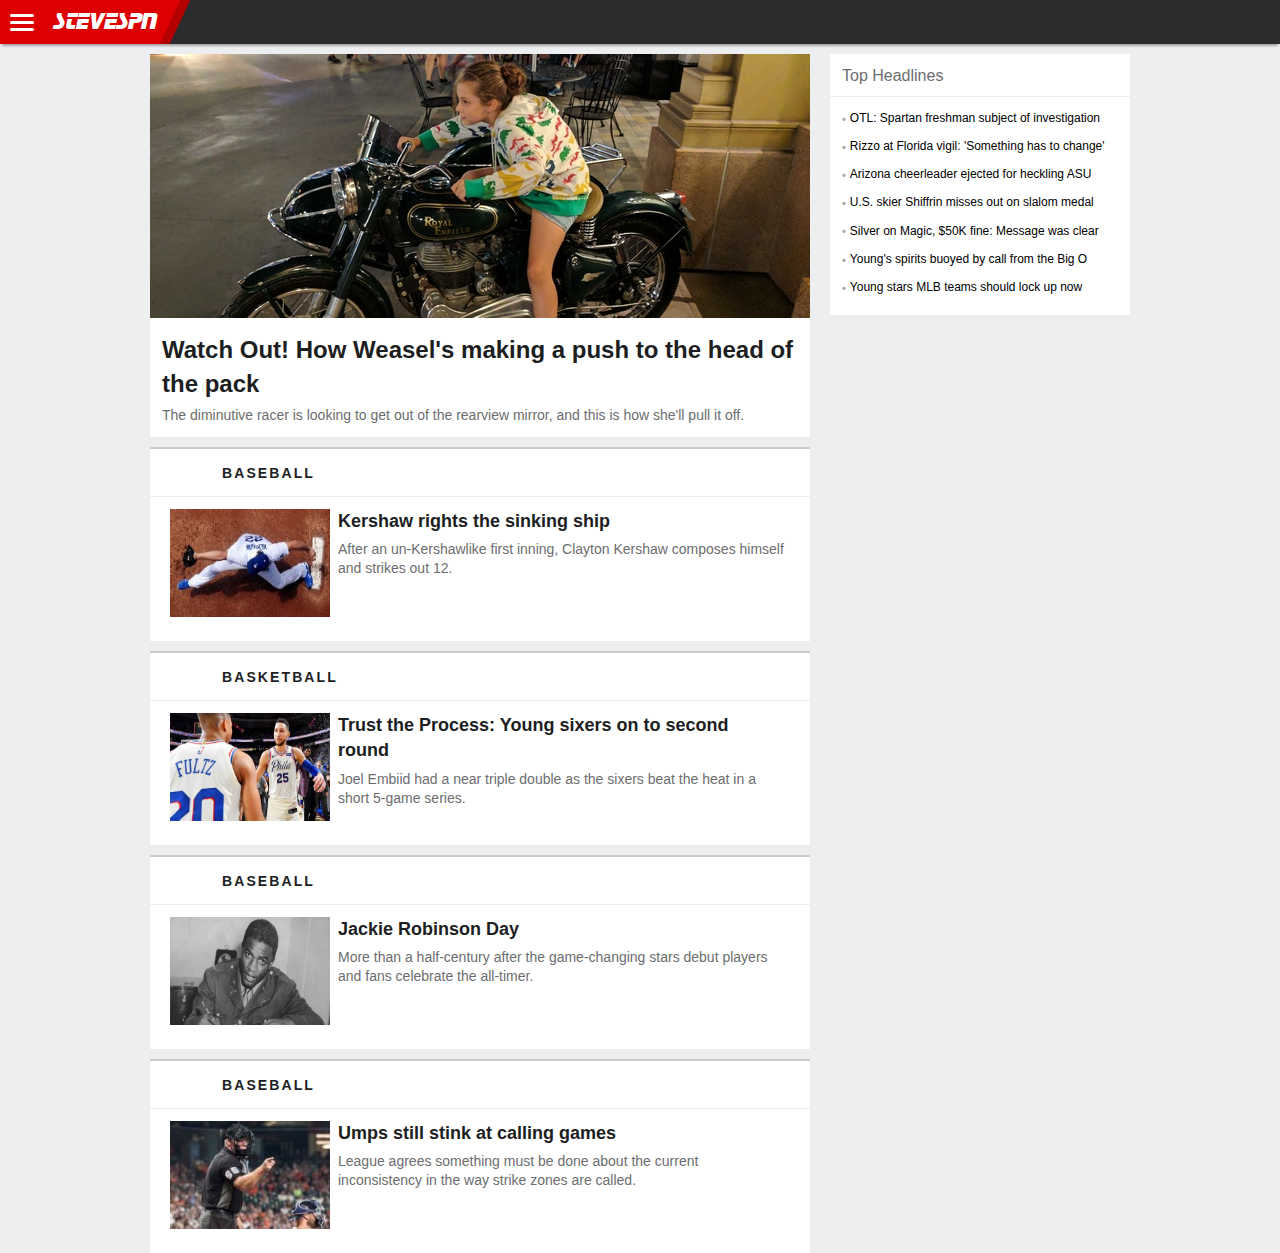
<file: index.html>
<!DOCTYPE html>
<html>
<head>
  <meta name="theme-color" content='18FFFF'>
  <meta name="viewport" content="width=device-width, initial-scale=1.0">
  <title>STEVESPN: The Worldwide Leader in Sports</title>
  <link rel="stylesheet" type="text/css" href="style.css">
</head>
<body>
  <div id="viewport">
    <header>
      <a id="mobile-nav" href="/">
        <span></span>
      </a>
      <h1>
        <a id="main-logo" href="/">STEVESPN</a>
      </h1>
    </header>
    <!-- Main article hardcoded, could be ajaxed or loaded from server -->
          <article class="main">
        <picture>
          <source media="(min-width: 768px)" srcset="assets/race660.jpg">
          <img src="assets/race768.jpg" alt="Racer">
        </picture>
        <div class="articleContent">
          <h2>Watch Out! How Weasel's making a push to the head of the pack</h2>
          <p>The diminutive racer is looking to get out of the rearview mirror, and this is how she'll pull it off.</p>
        </div>
      </article>
          <div id="headlines">
      <!-- Hardcoded headlines, ditto -->
      <h4 id="hheader">Top Headlines</h4>
      <ul>
        <li>OTL: Spartan freshman subject of investigation</li>
        <li>Rizzo at Florida vigil: 'Something has to change'</li>
        <li>Arizona cheerleader ejected for heckling ASU</li>
        <li>U.S. skier Shiffrin misses out on slalom medal</li>
        <li>Silver on Magic, $50K fine: Message was clear</li>
        <li>Young's spirits buoyed by call from the Big O</li>
        <li>Young stars MLB teams should lock up now</li>
      </ul>
    </div>
    <div id="content">
      <!-- All content loaded in through AJAX -->
    </div>
  </div>
</body>
  <script type="text/javascript" src="app.js"></script>
</html>
</file>
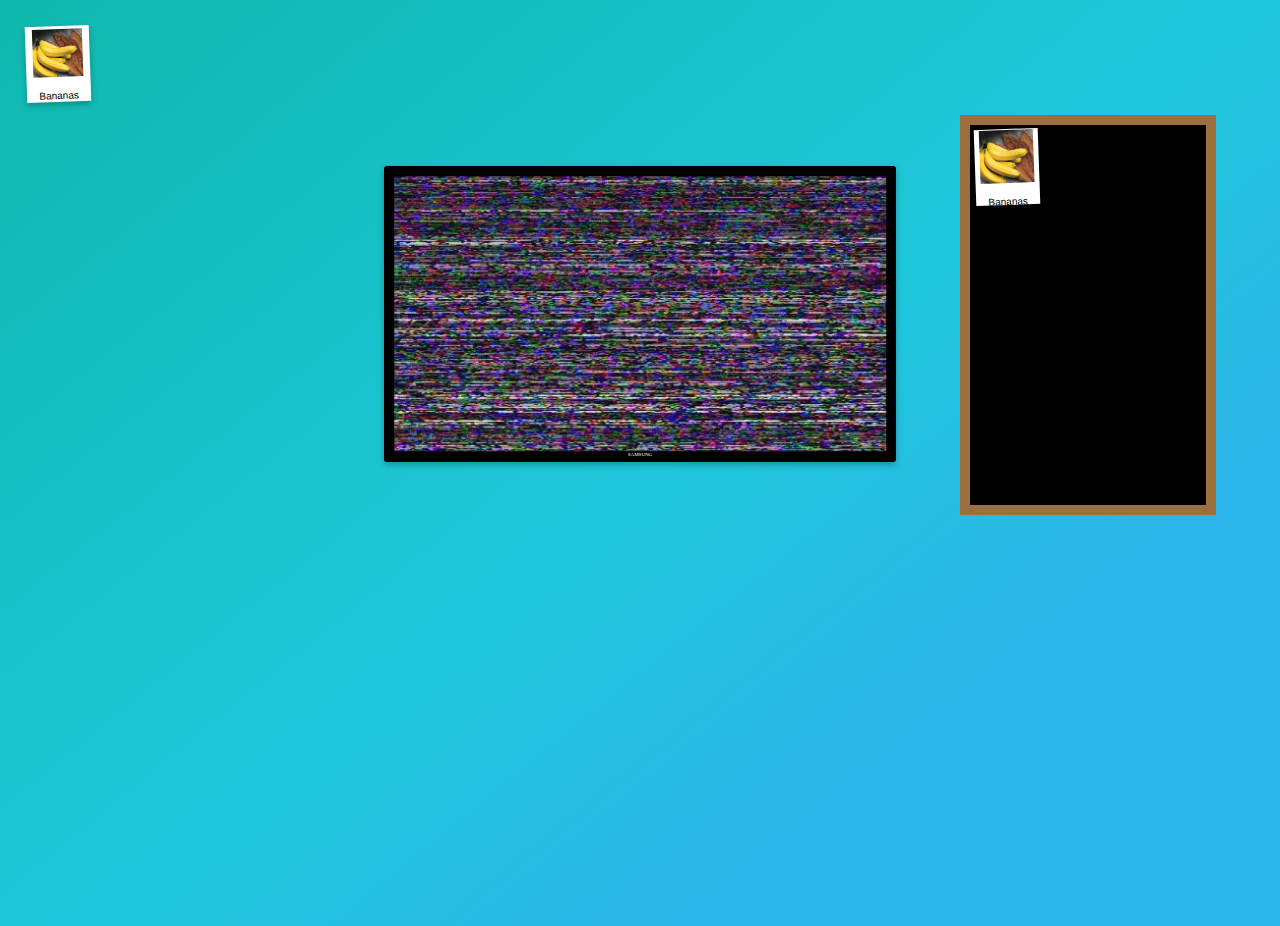
<file: mystuff/index.html>
<!DOCTYPE html>
<html>
<head>
  <meta name="theme-color" content='18FFFF'>
  <meta name="viewport" content="width=device-width, initial-scale=1.0">
  <title>MyStuff</title>
  <link rel="stylesheet" type="text/css" href="style.css">
<!--   <link rel='shortcut icon' type='image/x-icon' href='favicon.ico' /> -->

</head>
<body>
  <div id="container">
    <div class="polaroid" title="Bananas">
      <img alt="Bananas" src="bananas.jpg">
    </div>
    <div id="tv" title="SAMSUNG">
      <div id="screen"></div>
    </div>
    <div id="frame">
      <div id="corkboard">
        <div class="polaroid" title="Bananas">
          <img alt="Bananas" src="bananas.jpg">
        </div>
      </div>
    </div>
  </div>
  <script type="text/javascript" src="app.js"></script>
</body>
</html>
</file>
<file: style.css>
/*---------------Eric Meyer CSS Reset-------------------*/
html, body, div, span, applet, object, iframe,
h1, h2, h3, h4, h5, h6, p, blockquote, pre,
a, abbr, acronym, address, big, cite, code,
del, dfn, em, font, img, ins, kbd, q, s, samp,
small, strike, strong, sub, sup, tt, var,
dl, dt, dd, ol, ul, li,
fieldset, form, label, legend,
table, caption, tbody, tfoot, thead, tr, th, td {
  margin: 0;
  padding: 0;
  border: 0;
  outline: 0;
  font-weight: inherit;
  font-style: inherit;
  font-size: 100%;
  font-family: inherit;
  vertical-align: baseline;
}
/* remember to define focus styles! */
:focus {
  outline: 0;
}
body {
  line-height: 1;
  color: black;
  background: white;
}
ol, ul {
  list-style: none;
}
/* tables still need 'cellspacing="0"' in the markup */
table {
  border-collapse: separate;
  border-spacing: 0;
}
caption, th, td {
  text-align: left;
  font-weight: normal;
}
blockquote:before, blockquote:after,
q:before, q:after {
  content: "";
}
blockquote, q {
  quotes: "" "";
}

* {
  box-sizing: border-box;
}
/*----------------------------------------------------*/
/*ALL STYLING NEEDS REFACTORING PARTICULARLY RESPONSIVE CSS
REDUNDANCY */

/*Base styling*/
body {
  background-color: #edeef0;
}

ol, ul {
  list-style-position: inside;
  width: 100%;
  height: 217px;
  padding: 8px 0px 12px 0px;

}

li {
  line-height: 100%;
  height: calc(100% / 7);
  width: 100%;
  vertical-align: baseline;
  font-size: 12px;
  font-weight: 400;
  padding: 7px 0px 7px 0px;
  font-family: sans-serif;
}

li::before {
  height: 28.14px;
  vertical-align: middle;
  content: "\2022";
  font-size: 11px;
  font-weight: 700;
  color: #a5a6a7;
  padding: 7px 4px 7px 12px;
  font-family: sans-serif;
}

@font-face {
  font-family: espn;
  src: url(assets/sI.ttf);
}

#viewport {
  height: 100vh;
  width: 100vw;
  background-color: #edeef0;
}

header {
  height: 44px;
  width: 100%;
  background: #2b2c2d;
  box-shadow: 0 4px 2px -2px rgba(0,0,0,0.3);
}

a#mobile-nav {
  height: 44px;
  width: 44px;
  background: transparent;
  position: relative;
  float: left;
  z-index: 3;
}

span {
  width: 24px;
  background: #ffffff;
  height: 3px;
  margin: 0 auto;
  display: block;
  position: relative;
  top: 21px;
  border-radius: 3px;
}

span::before {
  width: 24px;
  background: #ffffff;
  height: 3px;
  margin-top: -7px;
  content: '';
  display: block;
  position: absolute;
  border-radius: 3px;

}

span::after {
  width: 24px;
  background: #ffffff;
  height: 3px;
  margin-top: 7px;
  content: '';
  display: block;
  position: absolute;
  border-radius: 3px;
}

h1 {
  padding-top: 10px;
  padding-bottom: 10px;
  height: 24px;
  width: 120px;
  float: left;
}

h1::before {
  width: 200px;
  content: '';
  background: #d00;
  transform: skew(-25deg, 0);
  height: 44px;
  display: block;
  position: absolute;
  left: -30px;
  top: 0;
  z-index: 2;
}

h1::after {
  width: 200px;
  content: '';
  background: #b40000;
  left: -20px;
  position: absolute;
  top: 0;
  display: block;
  height: 44px;
  z-index: 1;
  transform: skew(-25deg, 0);
}

#main-logo {
  background: transparent;
  width: 110px;
  margin: auto auto auto 10px;
  position: absolute;
  color: #ffffff;
  text-decoration: none;
  font-size: 24px;
  font-family: espn;
  line-height: 24px;
  z-index: 3;
}

img {
  width: 100%;
}

.articleContent {
  padding: 12px;
}

h2 {
  font-weight: 700;
  font-size: 24px;
  line-height: 33.6px;
  margin-right: 4px;
  margin-bottom: 6px;
  color: #1d1e1f;
  font-family: sans-serif;
}

h3 {
  font-size: 18px;
  font-weight: 600;
  line-height: 1.4;
  color: #1d1e1f;
  font-family: sans-serif;
  margin-bottom: 6px;
  margin-right: 4px;
}

p {
  font-family: sans-serif;
  color: #6c6d6f;
  font-size: 14px;
  line-height: 19px;
  max-height: 72px;
}

#hheader {
  margin: 0;
  padding: 0px 12px 0px 12px;
  width: 100%;
  height: 43px;
  border-bottom: 1px solid #edeef0;
  vertical-align: baseline;
  line-height: 44px;
  font-size: 16px;
  font-family: sans-serif;
  color: #6c6d6f;
}

.subPic {
  width: 180px;
  height: 120px;
  padding: 12px 0px 0px 20px;
  display: inline-block;
  vertical-align: top;
}

.logo {
  display: inline-block;
  width: 72px;
  height: 40px;
}

.heading h4 {
  display: inline-block;
  font-size: 14px;
  font-weight: 600;
  letter-spacing: .15em;
  line-height: 18px;
  text-transform: uppercase;
  color: #1d1e1f;
  font-family: sans-serif;
  height: 100%;
  vertical-align: top;
  padding-top: 14.5px;
}

/*Mid-size responsive CSS*/
@media screen and (min-width: 768px) and (max-width: 1023px) {

  ul, ol {
    column-count: 2;
    column-gap: 20px;
    height: 137px;
    padding-top: 12px;
    border-bottom: 1px #cbccce solid;
  }

  li {
    height: calc(100% / 4);
  }

  .main {
    margin: 20px calc((100vw - 660px) / 2) 0px calc((100vw - 660px) / 2);
    background-color: white;
  }
    div #hheader {
    border-top: 2px #cbccce solid;
    height: 50px;

  display: inline-block;
  font-size: 14px;
  font-weight: 600;
  letter-spacing: .15em;
  line-height: 18px;
  text-transform: uppercase;
  color: #1d1e1f;
  font-family: sans-serif;
  vertical-align: top;
  padding-top: 14.5px;
  }

    #headlines {
    display: inline-block;
    width: 660px;
    height: 186px;
    background-color: white;
    margin: 10px calc((100vw - 660px) / 2) 0px calc((100vw - 660px) / 2);
    vertical-align: top;
  }

    .heading {
    margin-top: 10px;
    width: 660px;
    height: 50px;
    background-color: white;
    border-top: 2px #cbccce solid;
    border-bottom: 1px solid #edeef0;
  }

  .subContent {
    width: calc(100% - 180px);
    display: inline-block;
    padding: 12px 20px 12px 8px;
  }

  #content {
    width: 660px;
    margin: 0px calc((100vw - 660px) / 2) 0px calc((100vw - 660px) / 2);
    background-color: #edeef0;
  }

    article {
    width: 660px;
    background-color: white;
    margin-bottom: 10px;
    padding-bottom: 10px;
  }
}

/*Small-size responsive CSS*/
@media screen and (max-width: 767px) {

  ul, ol {
    height: 256px;
    padding-top: 12px;
    padding-bottom: 12px;
  }

  li {
    line-height: 1.2;
    font-size: 14px;
    line-height: 18px;
    font-weight: 600;
    font-family: sans-serif;
  }


  .main {
    margin-top: 10px;
  }

    div #hheader {
    border-top: 2px #cbccce solid;
    height: 50px;

  display: inline-block;
  font-size: 14px;
  font-weight: 600;
  letter-spacing: .15em;
  line-height: 18px;
  text-transform: uppercase;
  color: #1d1e1f;
  font-family: sans-serif;
  vertical-align: top;
  padding-top: 14.5px;
  }

  #headlines {
    display: inline-block;
    width: 100%;
    height: 306px;
    background-color: white;
    margin: 10px 0px 0px 0px;
    vertical-align: top;
    border-bottom: #dcdddf 1px solid;
  }

  #content {
    width: 100%;
    margin-top: 10px;
    background-color: #edeef0;
  }

  article {
    background-color: white;
    padding-bottom: 10px;
  }

    .heading {
    margin-top: 10px;
    width: 100%;
    height: 50px;
    background-color: white;
    border-top: 2px #cbccce solid;
    border-bottom: 1px solid #edeef0;
  }

  .subContent {
    width: calc(100% - 180px);
    display: inline-block;
    padding: 12px 20px 12px 8px;
  }

}

/*Large-size Responsive CSS*/
@media screen and (min-width: 1024px) {
  
  ul, ol {
      column-count: 1;
/*    column-gap: 20px;*/
    }

  .main {
    margin: 10px 20px 0px calc((100vw - 980px) / 2);
    background-color: white;
    float: left;

  }
  #content {
    float: left;
    width: 660px;
    margin: 0px 20px 0px calc((100vw - 980px) / 2);
    background-color: #edeef0;
  }

  #headlines {
    display: inline-block;
    width: 300px;
    height: 261px;
    background-color: white;
    margin: 10px calc((100vw - 980px) / 2) 10px 0px;
    vertical-align: top;
  }
  article {
    width: 660px;
    background-color: white;
  }
  .heading {
    margin-top: 10px;
    width: 660px;
    height: 50px;
    background-color: white;
    border-top: 2px #cbccce solid;
    border-bottom: 1px solid #edeef0;
  }
  .subContent {
    min-height: 144px;
    width: 476px;
    display: inline-block;
    padding: 12px 20px 12px 8px;
  }
}
</file>
<file: mystuff/style.css>
/*---------------Eric Meyer CSS Reset-------------------*/
html, body, div, span, applet, object, iframe,
h1, h2, h3, h4, h5, h6, p, blockquote, pre,
a, abbr, acronym, address, big, cite, code,
del, dfn, em, font, img, ins, kbd, q, s, samp,
small, strike, strong, sub, sup, tt, var,
dl, dt, dd, ol, ul, li,
fieldset, form, label, legend,
table, caption, tbody, tfoot, thead, tr, th, td {
  margin: 0;
  padding: 0;
  border: 0;
  outline: 0;
  font-weight: inherit;
  font-style: inherit;
  font-size: 100%;
  font-family: inherit;
  vertical-align: baseline;
  box-sizing: border-box;
}
/* remember to define focus styles! */
:focus {
  outline: 0;
}
body {
  line-height: 1;
  color: black;
  background: white;
}
ol, ul {
  list-style: none;
}
/* tables still need 'cellspacing="0"' in the markup */
table {
  border-collapse: separate;
  border-spacing: 0;
}
caption, th, td {
  text-align: left;
  font-weight: normal;
}
blockquote:before, blockquote:after,
q:before, q:after {
  content: "";
}
blockquote, q {
  quotes: "" "";
}
/*----------------------------------------------------*/

body {
  height: 100vh;
  width: 100vw;
  background: linear-gradient(141deg, #0fb8ad 0%, #1fc8db 51%, #2cb5e8 75%);
}

.polaroid {
  height: calc(5vw * 1.19);
  width: 5vw;
  padding: calc(5% * .0526) calc(5% * .0526) calc(5% * .0789) calc(5% * .0526);
  margin: 2% 0 0 2%;
  background: white;
  font-size: 10px;
  text-align: center;
  font-family: "Marker Felt", sans-serif;
  -webkit-box-shadow: 0 3px 6px rgba(0,0,0,.25);
  -webkit-transform: rotate(-2deg);
}

img {
  width: calc(100% * .857);
  margin-bottom: 12px;
  height: calc(100% * .709);
}

div.polaroid:after {
  content: attr(title);
}

div#tv:after {
  content: attr(title);
  z-index: 20;
  color: white;
  font-size: 5px;
  position: absolute;
  top: 97.5%;
  left: 50%;
  margin-right: -50%;
  transform: translate(-50%, -50%);
}

#tv {
  margin: 5% 5vw 5% 30vw;
  width: 40vw;
  height: calc(40vw * .578);
  background: black;
  position: relative;
  border-radius: 3px;
  -webkit-box-shadow: 0 3px 6px rgba(0,0,0,.25);
  float: left;
}

#screen {
  position: absolute;
  margin: 0;
  top: 50%;
  left: 50%;
  width: calc(100% - 4%);
  height: calc(100% - (4% * 1.73));
  background-image: url("static.webp");
  background-size: 100%;
  transform: translate(-50%, -50%);
}

#frame {
  position: relative;
  margin-top: 1%;
  width: 20vw;
  height: calc(31.25vw);
  background: #9C6F3E;
  float: left;
}

#corkboard {
  margin: 0;
  background: black;
  height: calc(31.25vw - 20px);
  width: calc(20vw - 20px);
  position: absolute;
  top: 50%;
  left: 50%;
  transform: translate(-50%, -50%);
}
</file>
